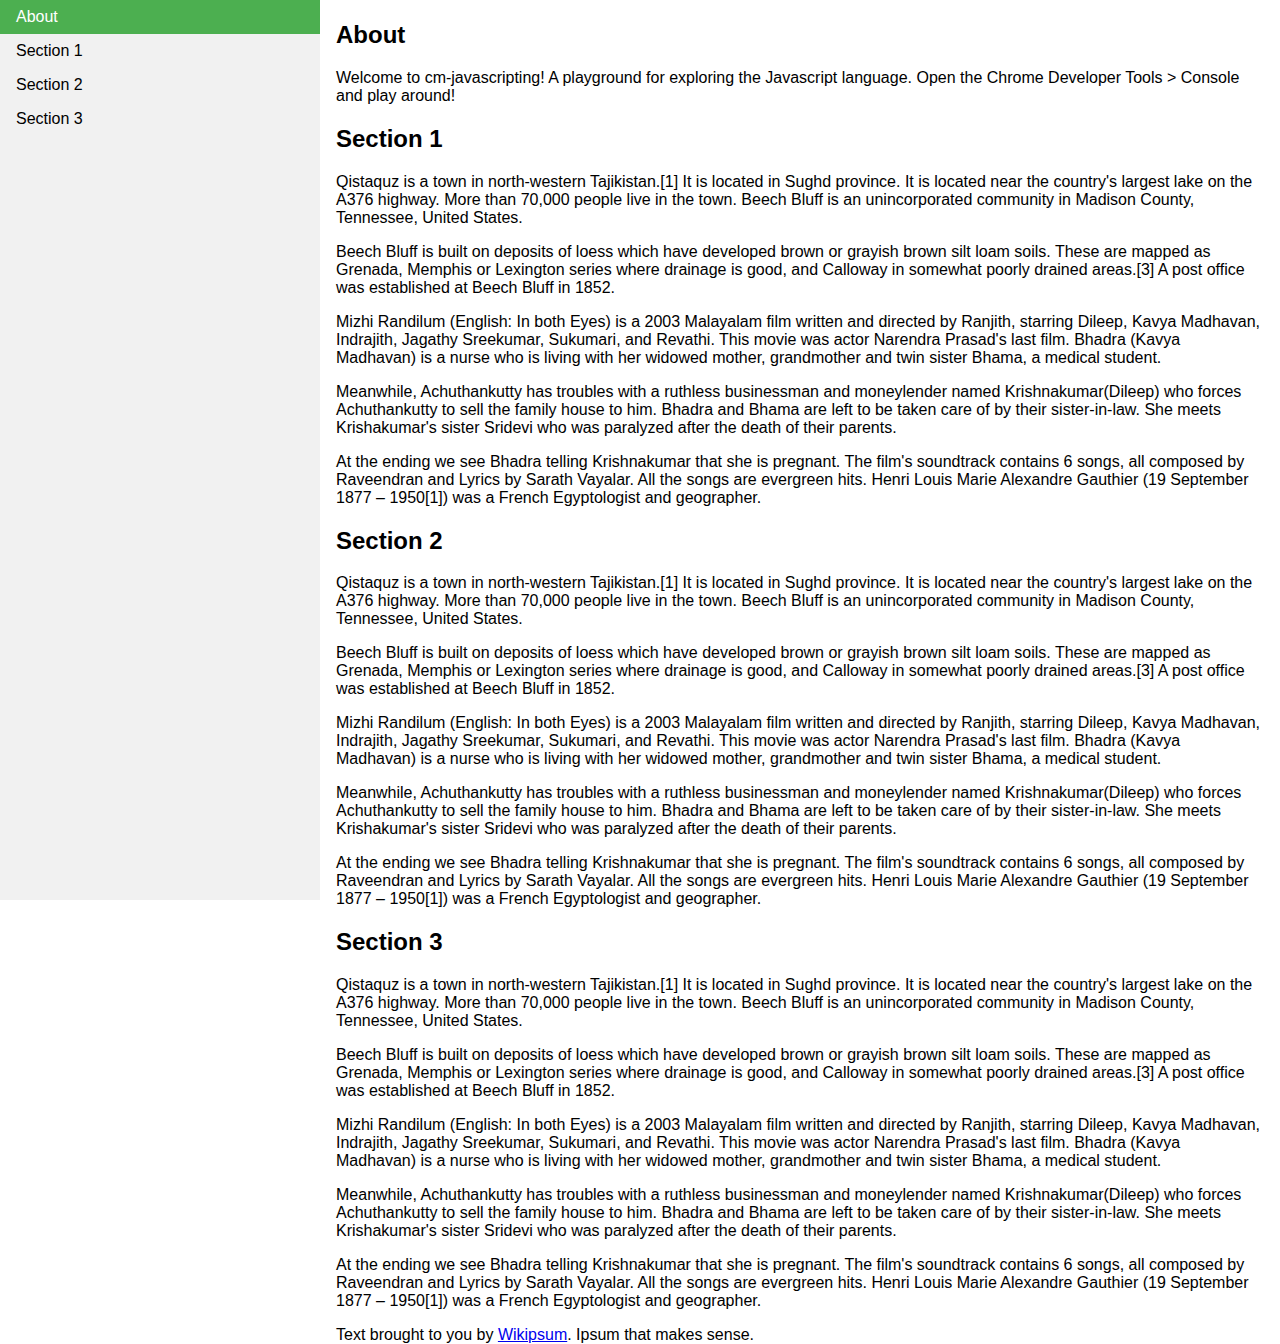
<file: index.html>
<!DOCTYPE html>
<html>
  <head>
    <meta charset="utf-8">
    <title>cm-javascripting</title>
    <style>
      body {
        font-family: sans-serif;
        margin: 0;
      }
      ul {
        list-style-type: none;
        margin: 0;
        padding: 0;
        width: 25%; /* matches the margin-left offset set in the #content selector */
        background: #f1f1f1;
        position: fixed;
        height: 100%; /* makes it so the sidebar spans the entire window height */
        overflow: auto; /* enables sidebar scrolling */
      }
      li a {
        display: block;
        color: #000;
        text-decoration: none;
        padding: 8px 16px;
      }      
      li a.active {
        background-color: #4CAF50;
        color: white;
      }
      li a:hover:not(.active){
        background-color: #555;
        color: white;
      }      
      #content {
        margin-left:25%;
        padding:1px 16px;
        height:1000px;
      }
      #footer {
        margin-bottom: 20px;
      }

      .red {
        color: red;
      }
      .orange {
        color: orange;
      }
      .yellow {
        color: yellow;
      }
      .green {
        color: green;
      }
      .blue {
        color: blue;
      }
      .purple {
        color: purple;
      }      
            
    </style>
  </head>
  <body>
    
    <div id="sidebar">
      <ul>
        <li><a class="active" href="#about">About</a></li>
        <li><a href="#section1">Section 1</a></li>
        <li><a href="#section2">Section 2</a></li>
        <li><a href="#section3">Section 3</a></li>
      </ul>
    </div>

    <div id="content">
    
      <div id="about">
        <h2>About</h2>
        <p>Welcome to cm-javascripting! A playground for exploring the Javascript language. Open the Chrome Developer Tools > Console and play around!</p>
      </div>
    
      <div id="section1">
        <h2>Section 1</h2>
        <p class="p1 first">Qistaquz is a town in north-western Tajikistan.[1] It is located in Sughd province. It is located near the country's largest lake on the A376 highway. More than 70,000 people live in the town. Beech Bluff is an unincorporated community in Madison County, Tennessee, United States.</p>
        <p id="second" class="p2">Beech Bluff is built on deposits of loess which have developed brown or grayish brown silt loam soils. These are mapped as Grenada, Memphis or Lexington series where drainage is good, and Calloway in somewhat poorly drained areas.[3] A post office was established at Beech Bluff in 1852.</p>
        <p id="change-me" class="p3">Mizhi Randilum (English: In both Eyes) is a 2003 Malayalam film written and directed by Ranjith, starring Dileep, Kavya Madhavan, Indrajith, Jagathy Sreekumar, Sukumari, and Revathi. This movie was actor Narendra Prasad's last film. Bhadra (Kavya Madhavan) is a nurse who is living with her widowed mother, grandmother and twin sister Bhama, a medical student.</p>
        <p class="p4 empty-us">Meanwhile, Achuthankutty has troubles with a ruthless businessman and moneylender named Krishnakumar(Dileep) who forces Achuthankutty to sell the family house to him. Bhadra and Bhama are left to be taken care of by their sister-in-law. She meets Krishakumar's sister Sridevi who was paralyzed after the death of their parents.</p>
        <p class="p5 last">At the ending we see Bhadra telling Krishnakumar that she is pregnant. The film's soundtrack contains 6 songs, all composed by Raveendran and Lyrics by Sarath Vayalar. All the songs are evergreen hits. Henri Louis Marie Alexandre Gauthier (19 September 1877 – 1950[1]) was a French Egyptologist and geographer.</p>          
      </div>
      <div id="section2">
        <h2>Section 2</h2>
        <p class="p1 first">Qistaquz is a town in north-western Tajikistan.[1] It is located in Sughd province. It is located near the country's largest lake on the A376 highway. More than 70,000 people live in the town. Beech Bluff is an unincorporated community in Madison County, Tennessee, United States.</p>
        <p id="empty-me" class="p2">Beech Bluff is built on deposits of loess which have developed brown or grayish brown silt loam soils. These are mapped as Grenada, Memphis or Lexington series where drainage is good, and Calloway in somewhat poorly drained areas.[3] A post office was established at Beech Bluff in 1852.</p>
        <p class="p3 empty-us">Mizhi Randilum (English: In both Eyes) is a 2003 Malayalam film written and directed by Ranjith, starring Dileep, Kavya Madhavan, Indrajith, Jagathy Sreekumar, Sukumari, and Revathi. This movie was actor Narendra Prasad's last film. Bhadra (Kavya Madhavan) is a nurse who is living with her widowed mother, grandmother and twin sister Bhama, a medical student.</p>
        <p class="p4">Meanwhile, Achuthankutty has troubles with a ruthless businessman and moneylender named Krishnakumar(Dileep) who forces Achuthankutty to sell the family house to him. Bhadra and Bhama are left to be taken care of by their sister-in-law. She meets Krishakumar's sister Sridevi who was paralyzed after the death of their parents.</p>
        <p class="p5 last">At the ending we see Bhadra telling Krishnakumar that she is pregnant. The film's soundtrack contains 6 songs, all composed by Raveendran and Lyrics by Sarath Vayalar. All the songs are evergreen hits. Henri Louis Marie Alexandre Gauthier (19 September 1877 – 1950[1]) was a French Egyptologist and geographer.</p>
      </div>
      <div id="section3">
        <h2>Section 3</h2>
        <p class="p1 first">Qistaquz is a town in north-western Tajikistan.[1] It is located in Sughd province. It is located near the country's largest lake on the A376 highway. More than 70,000 people live in the town. Beech Bluff is an unincorporated community in Madison County, Tennessee, United States.</p>
        <p class="p2">Beech Bluff is built on deposits of loess which have developed brown or grayish brown silt loam soils. These are mapped as Grenada, Memphis or Lexington series where drainage is good, and Calloway in somewhat poorly drained areas.[3] A post office was established at Beech Bluff in 1852.</p>
        <p class="p3 empty-us">Mizhi Randilum (English: In both Eyes) is a 2003 Malayalam film written and directed by Ranjith, starring Dileep, Kavya Madhavan, Indrajith, Jagathy Sreekumar, Sukumari, and Revathi. This movie was actor Narendra Prasad's last film. Bhadra (Kavya Madhavan) is a nurse who is living with her widowed mother, grandmother and twin sister Bhama, a medical student.</p>
        <p class="p4">Meanwhile, Achuthankutty has troubles with a ruthless businessman and moneylender named Krishnakumar(Dileep) who forces Achuthankutty to sell the family house to him. Bhadra and Bhama are left to be taken care of by their sister-in-law. She meets Krishakumar's sister Sridevi who was paralyzed after the death of their parents.</p>
        <p class="p5 last">At the ending we see Bhadra telling Krishnakumar that she is pregnant. The film's soundtrack contains 6 songs, all composed by Raveendran and Lyrics by Sarath Vayalar. All the songs are evergreen hits. Henri Louis Marie Alexandre Gauthier (19 September 1877 – 1950[1]) was a French Egyptologist and geographer.</p>
      </div>
      <div id="footer">
        Text brought to you by <a href="http://www.wikipsum.com/">Wikipsum</a>. Ipsum that makes sense.
      </div>
                
    </div>

    <script>
        console.log("begin script");

        // Insert your code here
                        
        console.log("end script");
      </script>

  </body>
</html>
</file>
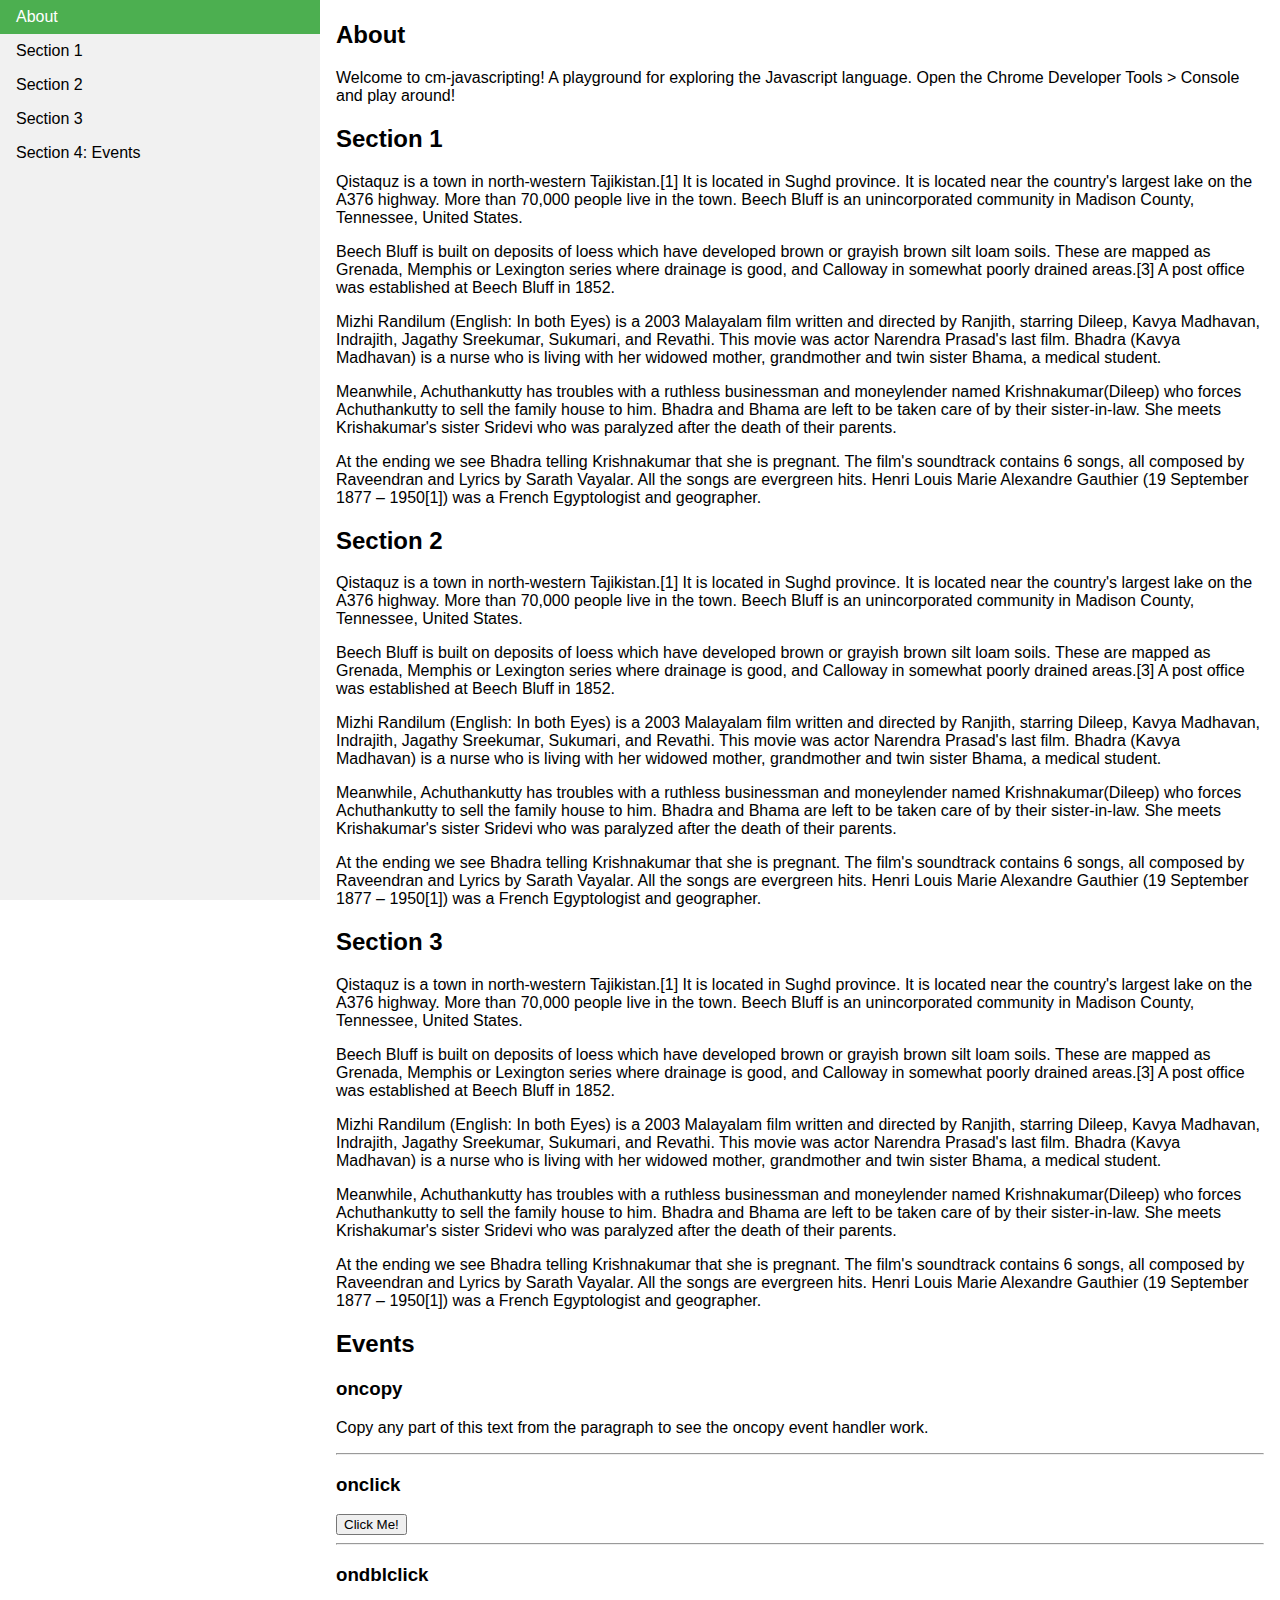
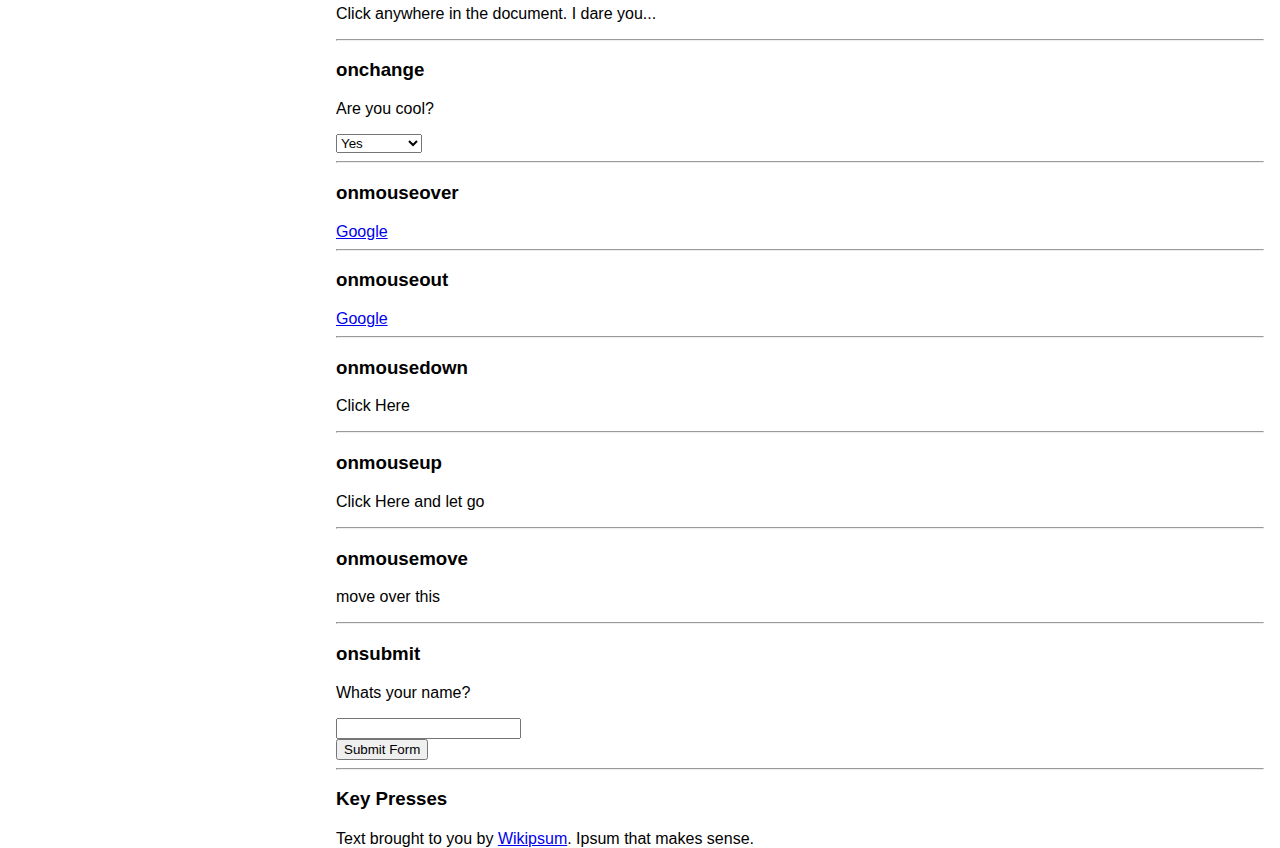
<file: events/index.html>
<!DOCTYPE html>
<html>
  <head>
    <meta charset="utf-8">
    <title>cm-javascripting</title>
    <link rel="stylesheet" type="text/css" href="style.css">
    <!-- <script type="text/javascript" src="script.js"></script> -->
  </head>
  <body>
    
    <div id="sidebar">
      <ul>
        <li><a class="active" href="#about">About</a></li>
        <li><a href="#section1">Section 1</a></li>
        <li><a href="#section2">Section 2</a></li>
        <li><a href="#section3">Section 3</a></li>
        <li><a href="#section4">Section 4: Events</a></li>
      </ul>
    </div>

    <div id="content">
    
      <div id="about">
        <h2>About</h2>
        <p>Welcome to cm-javascripting! A playground for exploring the Javascript language. Open the Chrome Developer Tools > Console and play around!</p>
      </div>
    
      <div id="section1">
        <h2>Section 1</h2>
        <p class="p1 first">Qistaquz is a town in north-western Tajikistan.[1] It is located in Sughd province. It is located near the country's largest lake on the A376 highway. More than 70,000 people live in the town. Beech Bluff is an unincorporated community in Madison County, Tennessee, United States.</p>
        <p id="second" class="p2">Beech Bluff is built on deposits of loess which have developed brown or grayish brown silt loam soils. These are mapped as Grenada, Memphis or Lexington series where drainage is good, and Calloway in somewhat poorly drained areas.[3] A post office was established at Beech Bluff in 1852.</p>
        <p id="change-me" class="p3">Mizhi Randilum (English: In both Eyes) is a 2003 Malayalam film written and directed by Ranjith, starring Dileep, Kavya Madhavan, Indrajith, Jagathy Sreekumar, Sukumari, and Revathi. This movie was actor Narendra Prasad's last film. Bhadra (Kavya Madhavan) is a nurse who is living with her widowed mother, grandmother and twin sister Bhama, a medical student.</p>
        <p class="p4 empty-us">Meanwhile, Achuthankutty has troubles with a ruthless businessman and moneylender named Krishnakumar(Dileep) who forces Achuthankutty to sell the family house to him. Bhadra and Bhama are left to be taken care of by their sister-in-law. She meets Krishakumar's sister Sridevi who was paralyzed after the death of their parents.</p>
        <p class="p5 last">At the ending we see Bhadra telling Krishnakumar that she is pregnant. The film's soundtrack contains 6 songs, all composed by Raveendran and Lyrics by Sarath Vayalar. All the songs are evergreen hits. Henri Louis Marie Alexandre Gauthier (19 September 1877 – 1950[1]) was a French Egyptologist and geographer.</p>          
      </div>
      <div id="section2">
        <h2>Section 2</h2>
        <p class="p1 first">Qistaquz is a town in north-western Tajikistan.[1] It is located in Sughd province. It is located near the country's largest lake on the A376 highway. More than 70,000 people live in the town. Beech Bluff is an unincorporated community in Madison County, Tennessee, United States.</p>
        <p id="empty-me" class="p2">Beech Bluff is built on deposits of loess which have developed brown or grayish brown silt loam soils. These are mapped as Grenada, Memphis or Lexington series where drainage is good, and Calloway in somewhat poorly drained areas.[3] A post office was established at Beech Bluff in 1852.</p>
        <p class="p3 empty-us">Mizhi Randilum (English: In both Eyes) is a 2003 Malayalam film written and directed by Ranjith, starring Dileep, Kavya Madhavan, Indrajith, Jagathy Sreekumar, Sukumari, and Revathi. This movie was actor Narendra Prasad's last film. Bhadra (Kavya Madhavan) is a nurse who is living with her widowed mother, grandmother and twin sister Bhama, a medical student.</p>
        <p class="p4">Meanwhile, Achuthankutty has troubles with a ruthless businessman and moneylender named Krishnakumar(Dileep) who forces Achuthankutty to sell the family house to him. Bhadra and Bhama are left to be taken care of by their sister-in-law. She meets Krishakumar's sister Sridevi who was paralyzed after the death of their parents.</p>
        <p class="p5 last">At the ending we see Bhadra telling Krishnakumar that she is pregnant. The film's soundtrack contains 6 songs, all composed by Raveendran and Lyrics by Sarath Vayalar. All the songs are evergreen hits. Henri Louis Marie Alexandre Gauthier (19 September 1877 – 1950[1]) was a French Egyptologist and geographer.</p>
      </div>
      <div id="section3">
        <h2>Section 3</h2>
        <p class="p1 first">Qistaquz is a town in north-western Tajikistan.[1] It is located in Sughd province. It is located near the country's largest lake on the A376 highway. More than 70,000 people live in the town. Beech Bluff is an unincorporated community in Madison County, Tennessee, United States.</p>
        <p class="p2">Beech Bluff is built on deposits of loess which have developed brown or grayish brown silt loam soils. These are mapped as Grenada, Memphis or Lexington series where drainage is good, and Calloway in somewhat poorly drained areas.[3] A post office was established at Beech Bluff in 1852.</p>
        <p class="p3 empty-us">Mizhi Randilum (English: In both Eyes) is a 2003 Malayalam film written and directed by Ranjith, starring Dileep, Kavya Madhavan, Indrajith, Jagathy Sreekumar, Sukumari, and Revathi. This movie was actor Narendra Prasad's last film. Bhadra (Kavya Madhavan) is a nurse who is living with her widowed mother, grandmother and twin sister Bhama, a medical student.</p>
        <p class="p4">Meanwhile, Achuthankutty has troubles with a ruthless businessman and moneylender named Krishnakumar(Dileep) who forces Achuthankutty to sell the family house to him. Bhadra and Bhama are left to be taken care of by their sister-in-law. She meets Krishakumar's sister Sridevi who was paralyzed after the death of their parents.</p>
        <p class="p5 last">At the ending we see Bhadra telling Krishnakumar that she is pregnant. The film's soundtrack contains 6 songs, all composed by Raveendran and Lyrics by Sarath Vayalar. All the songs are evergreen hits. Henri Louis Marie Alexandre Gauthier (19 September 1877 – 1950[1]) was a French Egyptologist and geographer.</p>
      </div>
      <div id="section4">
        <h2>Events</h2>
        <h3>oncopy</h3>
        <p id="copy_this">Copy any part of this text from the paragraph to see the oncopy event handler work.</p>
        <hr>

        <h3>onclick</h3>
        <input type="button" id="get_alerts" value="Click Me!">
        <hr>

        <h3>ondblclick</h3>
        <p>Click anywhere in the document. I dare you...</p>
        <hr>              

        <h3>onchange</h3>
        <form>
          <p>Are you cool?</p>
          <select onchange="window.alert('Why did you change that?');">
            <option selected="selected">Yes</option>
            <option>No</option>
            <option>Undecided</option>
          </select>
        </form>
        <hr>        

        <h3>onmouseover</h3>
        <a href="http://www.google.com" onmouseover="window.alert('Don\'t you dare click me!')">Google</a>
        <hr>

        <h3>onmouseout</h3>
        <a href="http://www.google.com" onmouseout="window.alert('bye bye');">Google</a>
        <hr>

        <h3>onmousedown</h3>
        <p onmousedown="window.alert('you clicked but didn\'t let go yet');">Click Here</p>
        <hr>

        <h3>onmouseup</h3>
        <p onmouseup="window.alert('on up!');">Click Here and let go</p>
        <hr>
        
        <h3>onmousemove</h3>
        <p onmousemove="console.log('moved');">move over this</p>
        <hr>

        <h3>onsubmit</h3>
        <form onsubmit="window.alert('Thank you');">
          <p>Whats your name?</p>
          <input type="text" id="thename"><br>
          <input type="submit" value="Submit Form">
        </form>
        <hr>
      </div>
      <div id="section5">
        <h3>Key Presses</h3>
        <p id="info"></p>
      </div>

      <div id="footer">
        Text brought to you by <a href="http://www.wikipsum.com/">Wikipsum</a>. Ipsum that makes sense.
      </div>
                
    </div>

    <script type="text/javascript" src="script.js"></script>
    <script>
        console.log("begin script");

        // Insert your code here
                        
        console.log("end script");
      </script>

  </body>
</html>
</file>
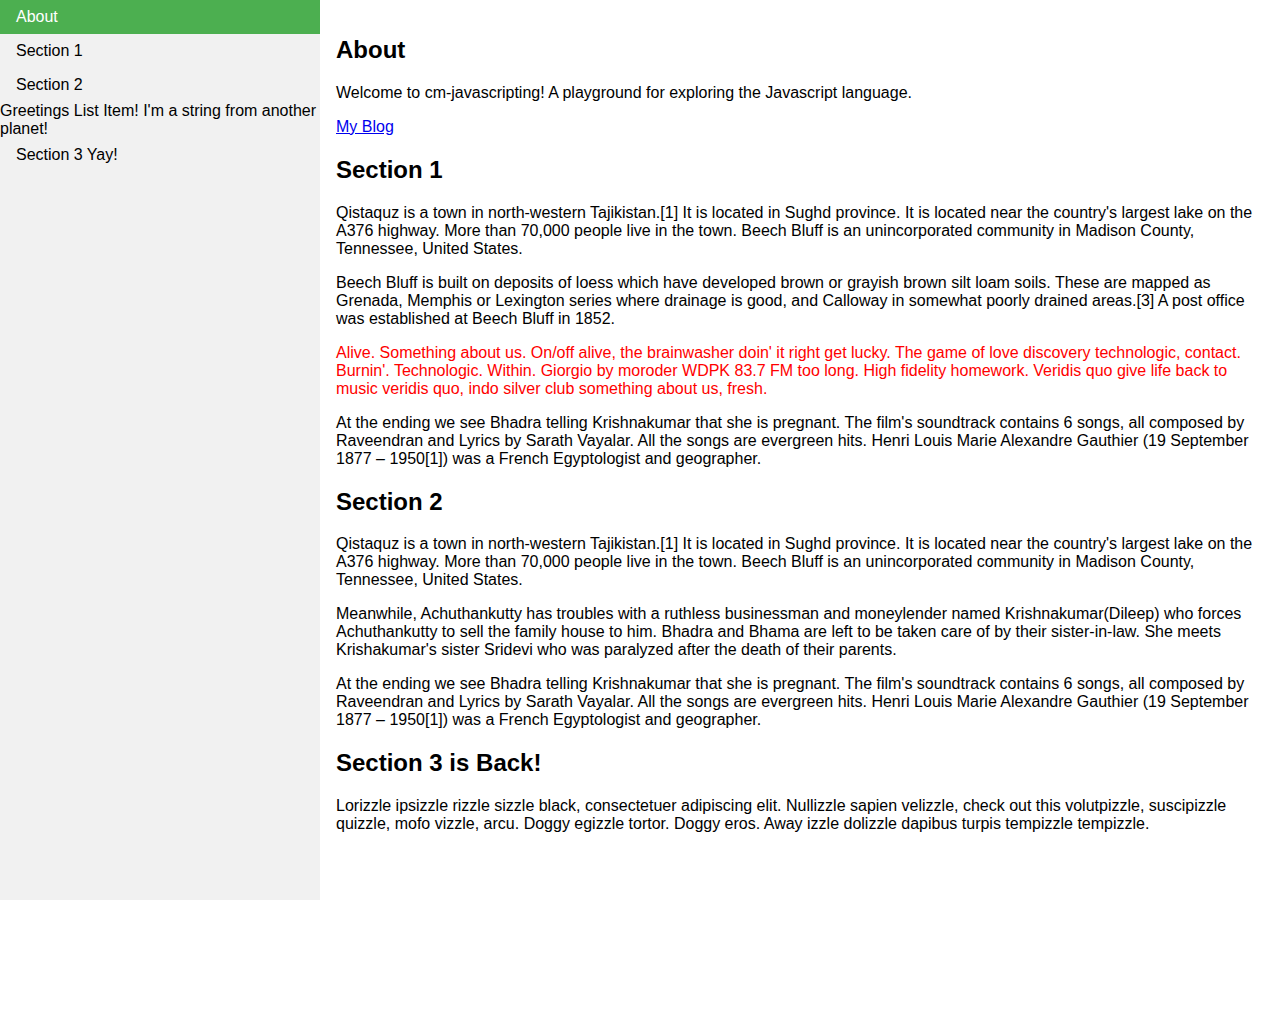
<file: solution/index.html>
<!DOCTYPE html>
<html>
  <head>
    <meta charset="utf-8">
    <title>cm-javascripting</title>
    <style>
      body {
        font-family: sans-serif;
        margin: 0;
      }
      ul {
        list-style-type: none;
        margin: 0;
        padding: 0;
        width: 25%;
        background: #f1f1f1;
        position: fixed;
        height: 100%; /* makes it so the sidebar spans the entire window height */
        overflow: auto; /* enables sidebar scrolling */
      }
      li a {
        display: block;
        color: #000;
        text-decoration: none;
        padding: 8px 16px;
      }
      /* li a:hover {
        background-color: #555555;
        color: #FFFFFF;
      } */
      li a.active {
        background-color: #4CAF50;
        color: white;
      }
      li a:hover:not(.active){
        background-color: #555;
        color: white;
      }
      
      #content {
        margin-left:25%;
        padding:16px;
        height:1000px;
      }

      .red {
        color: red;
      }
      .orange {
        color: orange;
      }
      .yellow {
        color: yellow;
      }
      .green {
        color: green;
      }
      .blue {
        color: blue;
      }
      .purple {
        color: purple;
      }      
            
    </style>
  </head>
  <body>
    
    <div id="sidebar">
      <ul>
        <li><a class="active" href="#about">About</a></li>
        <li><a href="#section1">Section 1</a></li>
        <li><a href="#section2">Section 2</a></li>
        <li><a href="#section3">Section 3</a></li>
      </ul>
    </div>

    <div id="content">
    
      <div id="about">
        <h2>About</h2>
        <p>Welcome to cm-javascripting! A playground for exploring the Javascript language.</p>
      </div>
    
      <div id="section1">
        <h2>Section 1</h2>
        <p class="p1 first">Qistaquz is a town in north-western Tajikistan.[1] It is located in Sughd province. It is located near the country's largest lake on the A376 highway. More than 70,000 people live in the town. Beech Bluff is an unincorporated community in Madison County, Tennessee, United States.</p>
        <p id="second" class="p2">Beech Bluff is built on deposits of loess which have developed brown or grayish brown silt loam soils. These are mapped as Grenada, Memphis or Lexington series where drainage is good, and Calloway in somewhat poorly drained areas.[3] A post office was established at Beech Bluff in 1852.</p>
        <p id="change-me" class="p3">Mizhi Randilum (English: In both Eyes) is a 2003 Malayalam film written and directed by Ranjith, starring Dileep, Kavya Madhavan, Indrajith, Jagathy Sreekumar, Sukumari, and Revathi. This movie was actor Narendra Prasad's last film. Bhadra (Kavya Madhavan) is a nurse who is living with her widowed mother, grandmother and twin sister Bhama, a medical student.</p>
        <p class="p4 empty-us">Meanwhile, Achuthankutty has troubles with a ruthless businessman and moneylender named Krishnakumar(Dileep) who forces Achuthankutty to sell the family house to him. Bhadra and Bhama are left to be taken care of by their sister-in-law. She meets Krishakumar's sister Sridevi who was paralyzed after the death of their parents.</p>
        <p class="p5 last">At the ending we see Bhadra telling Krishnakumar that she is pregnant. The film's soundtrack contains 6 songs, all composed by Raveendran and Lyrics by Sarath Vayalar. All the songs are evergreen hits. Henri Louis Marie Alexandre Gauthier (19 September 1877 – 1950[1]) was a French Egyptologist and geographer.</p>          
      </div>
      <div id="section2">
        <h2>Section 2</h2>
        <p class="p1 first">Qistaquz is a town in north-western Tajikistan.[1] It is located in Sughd province. It is located near the country's largest lake on the A376 highway. More than 70,000 people live in the town. Beech Bluff is an unincorporated community in Madison County, Tennessee, United States.</p>
        <p id="empty-me" class="p2">Beech Bluff is built on deposits of loess which have developed brown or grayish brown silt loam soils. These are mapped as Grenada, Memphis or Lexington series where drainage is good, and Calloway in somewhat poorly drained areas.[3] A post office was established at Beech Bluff in 1852.</p>
        <p class="p3 empty-us">Mizhi Randilum (English: In both Eyes) is a 2003 Malayalam film written and directed by Ranjith, starring Dileep, Kavya Madhavan, Indrajith, Jagathy Sreekumar, Sukumari, and Revathi. This movie was actor Narendra Prasad's last film. Bhadra (Kavya Madhavan) is a nurse who is living with her widowed mother, grandmother and twin sister Bhama, a medical student.</p>
        <p class="p4">Meanwhile, Achuthankutty has troubles with a ruthless businessman and moneylender named Krishnakumar(Dileep) who forces Achuthankutty to sell the family house to him. Bhadra and Bhama are left to be taken care of by their sister-in-law. She meets Krishakumar's sister Sridevi who was paralyzed after the death of their parents.</p>
        <p class="p5 last">At the ending we see Bhadra telling Krishnakumar that she is pregnant. The film's soundtrack contains 6 songs, all composed by Raveendran and Lyrics by Sarath Vayalar. All the songs are evergreen hits. Henri Louis Marie Alexandre Gauthier (19 September 1877 – 1950[1]) was a French Egyptologist and geographer.</p>
      </div>
      <div id="section3">
        <h2>Section 3</h2>
        <p class="p1 first">Qistaquz is a town in north-western Tajikistan.[1] It is located in Sughd province. It is located near the country's largest lake on the A376 highway. More than 70,000 people live in the town. Beech Bluff is an unincorporated community in Madison County, Tennessee, United States.</p>
        <p class="p2">Beech Bluff is built on deposits of loess which have developed brown or grayish brown silt loam soils. These are mapped as Grenada, Memphis or Lexington series where drainage is good, and Calloway in somewhat poorly drained areas.[3] A post office was established at Beech Bluff in 1852.</p>
        <p class="p3 empty-us">Mizhi Randilum (English: In both Eyes) is a 2003 Malayalam film written and directed by Ranjith, starring Dileep, Kavya Madhavan, Indrajith, Jagathy Sreekumar, Sukumari, and Revathi. This movie was actor Narendra Prasad's last film. Bhadra (Kavya Madhavan) is a nurse who is living with her widowed mother, grandmother and twin sister Bhama, a medical student.</p>
        <p class="p4">Meanwhile, Achuthankutty has troubles with a ruthless businessman and moneylender named Krishnakumar(Dileep) who forces Achuthankutty to sell the family house to him. Bhadra and Bhama are left to be taken care of by their sister-in-law. She meets Krishakumar's sister Sridevi who was paralyzed after the death of their parents.</p>
        <p class="p5 last">At the ending we see Bhadra telling Krishnakumar that she is pregnant. The film's soundtrack contains 6 songs, all composed by Raveendran and Lyrics by Sarath Vayalar. All the songs are evergreen hits. Henri Louis Marie Alexandre Gauthier (19 September 1877 – 1950[1]) was a French Egyptologist and geographer.</p>
      </div>
                
    </div>

    <script>
        console.log("begin script");

        // Insert your code here
        
        // Solution
        
        // Getting Elements

        // #1
        // Get a reference to an element by Id
        var ref = document.getElementById("sidebar");
        console.log(ref);

        // #2
        // Get a reference to a set of elements by class
        var ref = document.getElementsByClassName("p1");
        console.log(ref);

        // #3
        // Get a reference to a set of elements by tag name
        var ref = document.getElementsByTagName("h2");
        console.log(ref);
        
        // #4
        // Get a reference to a set of elements by class
        var ref = document.getElementsByClassName("first");
        console.log(ref);

        // #5
        // Get a reference to all the list items in the sidebar and print the contents of the last one to the console.
        var ref = document.getElementById("sidebar").getElementsByTagName("li");
        console.log(ref[3].innerText);
        
        
        // Changing Elements

        // #1
        // Change the text within the previously selected list item (li) to "Greetings List Item! I'm a string from another planet!".
        var message = "Greetings List Item! I'm a string from another planet!";
        ref[3].innerHTML = message;

        // #2
        // Change the text of a specific paragraph to a different string of text. Use an Ipsum generator tool to create new placeholder text that you insert using Javascript.
        var ref = document.getElementById("change-me");
        ref.innerText = "Alive. Something about us. On/off alive, the brainwasher doin' it right get lucky. The game of love discovery technologic, contact. Burnin'. Technologic. Within. Giorgio by moroder WDPK 83.7 FM too long. High fidelity homework. Veridis quo give life back to music veridis quo, indo silver club something about us, fresh.";
        // change text color to red
        ref.style.color = "red";

        
        // Removing Elements

        // #1
        // Clear the contents of the paragraph with an id of "empty-me".
        var ref = document.getElementById("empty-me");
        ref.innerHTML = "";

        // #2
        // Clear the contents of the set of paragraphs with class "empty-us".
        var ref = document.getElementsByClassName("empty-us");
        console.log("number elements with class 'empty-us': " + ref.length);
        console.log(ref); // print out all the objects in the array
        // loop through all the objects and clear their contents. Look in the Chrome inspector to see the contents cleared
        for(var i = 0; i < ref.length; i++){
          ref[i].innerText = "";
        }
        
        // #3
        // Remove the div with a specific id of "section3".
        var ref = document.getElementById("section3");
        ref.remove(); // bye bye section 3 div


        // Adding Elements

        // #1
        // Create a new anchor tag that links to your blog and insert it just after the paragraph tag in the div with an id of "about".
        // Hint: Look at https://www.w3schools.com/jsref/met_node_appendchild.asp
        // Get reference to div about
        // Append new anchor tag to div (just after paragraph)
        // Goal: Create a link that looks like this: <a href="http:"//www.google.com">My Blog</a>
        var ref = document.getElementById("about");
        var newAnchor = document.createElement("a"); 
        newAnchor.setAttribute('href', 'http://www.google.com'); // set the href attribute
        var linkText = document.createTextNode("My Blog");  // insert the link text into the anchor element
        newAnchor.appendChild(linkText);                
        ref.appendChild(newAnchor); // insert the anchor element into the div just after the paragraph element
        
        // #2
        // Append a new div anywhere in the document and give it an id of your choice. Insert a paragraph with some content into the div using javascript.
        // Get reference to content (parent element) in order to add section3 back to the document. Remember we removed it previously. 
        var ref = document.getElementById("content");
        var newDiv = document.createElement("div");
        newDiv.setAttribute('id', 'section3');
        // add H2 tag to div
        var newH2 = document.createElement("h2");
        var newH2Text = document.createTextNode("Section 3 is Back!");
        newH2.appendChild(newH2Text);
        newDiv.appendChild(newH2);
        // add paragraph tag to div
        var newParagraph = document.createElement("p");
        var newText = document.createTextNode("Lorizzle ipsizzle rizzle sizzle black, consectetuer adipiscing elit. Nullizzle sapien velizzle, check out this volutpizzle, suscipizzle quizzle, mofo vizzle, arcu. Doggy egizzle tortor. Doggy eros. Away izzle dolizzle dapibus turpis tempizzle tempizzle.");
        newParagraph.appendChild(newText);
        newDiv.appendChild(newParagraph);
        
        // add div to content
        ref.appendChild(newDiv);

        // #3
        // Add a new list item to the sidebar ul that links to your new div so you can click and scroll to it.
        // get reference to parent of sidebar list
        var ref = document.getElementById("sidebar").getElementsByTagName("ul");                
        // console.log("before:");
        // console.log(ref[0].children);
        var item = document.createElement("li");
        var itemAnchor = document.createElement("a");
        var itemText = document.createTextNode("Section 3 Yay!");
        itemAnchor.setAttribute('href', '#section3');
        itemAnchor.appendChild(itemText);
        item.appendChild(itemAnchor);
        ref[0].appendChild(item);
        // console.log("after:");
        // console.log(ref[0].children);


        // Event Listener
        
        // #1
        // Make an event listener for any h2 element that triggers an alert() when you click it. Set the alert message to "Hey Hey Hey!".
        var ref = document.getElementsByTagName("h2");
        // add an event listener to each h2 element
        for(var i = 0; i < ref.length; i++) {
          ref[i].addEventListener("click", function(){
            alert("Hey Hey Hey!");
          }, {once: true}); // add options to remove listener after running once. Ref: https://developer.mozilla.org/en-US/docs/Web/API/EventTarget/addEventListener
        }
        
        // #2
        // Make an event listener that triggers a change in the text of a specific paragraph with the id "change-me".

        // Click to change the text within the the first paragraph element with class="first".
        var ref = document.getElementsByClassName("first");
        ref[0].addEventListener("click", function(){
          this.innerHTML = "Hello World! on click";
          console.log("changed some text. yay!");
        });                        
        
        
        console.log("end script");
      </script>

  </body>
</html>
</file>
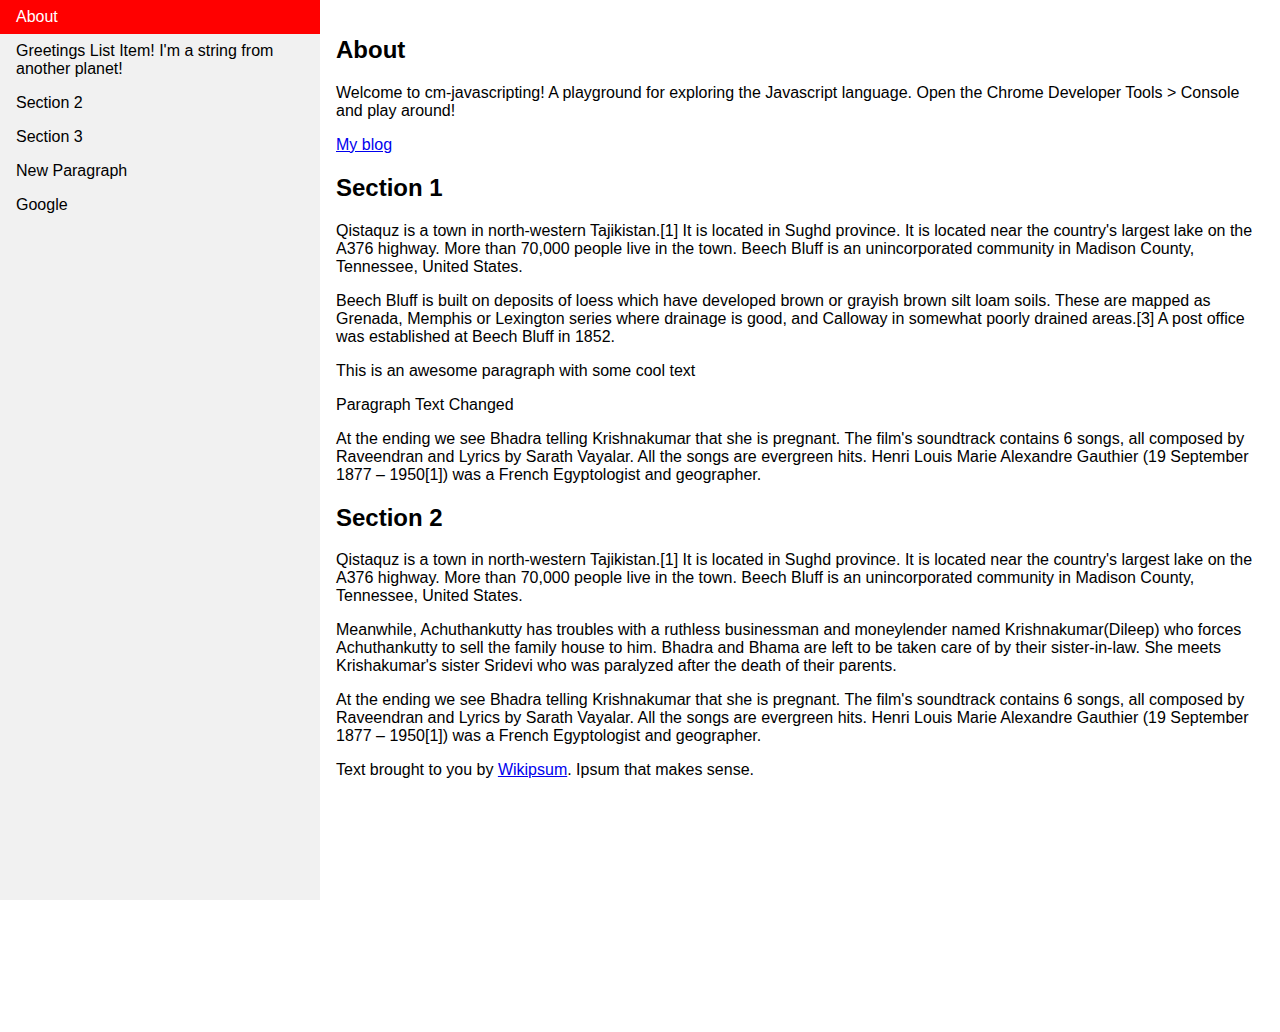
<file: starter/index.html>
<!DOCTYPE html>
<html>
  <head>
    <meta charset="utf-8">
    <title>cm-javascripting</title>
    <style>
      body {
        font-family: sans-serif;
        margin: 0;
      }
      ul {
        list-style-type: none;
        margin: 0;
        padding: 0;
        width: 25%;
        background: #f1f1f1;
        position: fixed;
        height: 100%; /* makes it so the sidebar spans the entire window height */
        overflow: auto; /* enables sidebar scrolling */
      }
      li a {
        display: block;
        color: #000;
        text-decoration: none;
        padding: 8px 16px;
      }
      /* li a:hover {
        background-color: #555555;
        color: #FFFFFF;
      } */
      li a.active {
        background-color: #4CAF50;
        color: white;
      }
      li a:hover:not(.active){
        background-color: #555;
        color: white;
      }
      
      #content {
        margin-left:25%;
        padding:16px;
        height:1000px;
      }

      .red {
        color: red;
      }
      .orange {
        color: orange;
      }
      .yellow {
        color: yellow;
      }
      .green {
        color: green;
      }
      .blue {
        color: blue;
      }
      .purple {
        color: purple;
      }      
            
    </style>
  </head>
  <body>
    
    <div id="sidebar">
      <ul>
        <li><a class="active" href="#about">About</a></li>
        <li><a href="#section1">Section 1</a></li>
        <li><a href="#section2">Section 2</a></li>
        <li><a href="#section3">Section 3</a></li>
      </ul>
    </div>

    <div id="content">
    
      <div id="about">
        <h2>About</h2>
        <p>Welcome to cm-javascripting! A playground for exploring the Javascript language. Open the Chrome Developer Tools > Console and play around!</p>
      </div>
    
      <div id="section1">
        <h2>Section 1</h2>
        <p class="p1 first">Qistaquz is a town in north-western Tajikistan.[1] It is located in Sughd province. It is located near the country's largest lake on the A376 highway. More than 70,000 people live in the town. Beech Bluff is an unincorporated community in Madison County, Tennessee, United States.</p>
        <p id="second" class="p2">Beech Bluff is built on deposits of loess which have developed brown or grayish brown silt loam soils. These are mapped as Grenada, Memphis or Lexington series where drainage is good, and Calloway in somewhat poorly drained areas.[3] A post office was established at Beech Bluff in 1852.</p>
        <p id="change-me" class="p3">Mizhi Randilum (English: In both Eyes) is a 2003 Malayalam film written and directed by Ranjith, starring Dileep, Kavya Madhavan, Indrajith, Jagathy Sreekumar, Sukumari, and Revathi. This movie was actor Narendra Prasad's last film. Bhadra (Kavya Madhavan) is a nurse who is living with her widowed mother, grandmother and twin sister Bhama, a medical student.</p>
        <p class="p4 empty-us">Meanwhile, Achuthankutty has troubles with a ruthless businessman and moneylender named Krishnakumar(Dileep) who forces Achuthankutty to sell the family house to him. Bhadra and Bhama are left to be taken care of by their sister-in-law. She meets Krishakumar's sister Sridevi who was paralyzed after the death of their parents.</p>
        <p class="p5 last">At the ending we see Bhadra telling Krishnakumar that she is pregnant. The film's soundtrack contains 6 songs, all composed by Raveendran and Lyrics by Sarath Vayalar. All the songs are evergreen hits. Henri Louis Marie Alexandre Gauthier (19 September 1877 – 1950[1]) was a French Egyptologist and geographer.</p>          
      </div>
      <div id="section2">
        <h2>Section 2</h2>
        <p class="p1 first">Qistaquz is a town in north-western Tajikistan.[1] It is located in Sughd province. It is located near the country's largest lake on the A376 highway. More than 70,000 people live in the town. Beech Bluff is an unincorporated community in Madison County, Tennessee, United States.</p>
        <p id="empty-me" class="p2">Beech Bluff is built on deposits of loess which have developed brown or grayish brown silt loam soils. These are mapped as Grenada, Memphis or Lexington series where drainage is good, and Calloway in somewhat poorly drained areas.[3] A post office was established at Beech Bluff in 1852.</p>
        <p class="p3 empty-us">Mizhi Randilum (English: In both Eyes) is a 2003 Malayalam film written and directed by Ranjith, starring Dileep, Kavya Madhavan, Indrajith, Jagathy Sreekumar, Sukumari, and Revathi. This movie was actor Narendra Prasad's last film. Bhadra (Kavya Madhavan) is a nurse who is living with her widowed mother, grandmother and twin sister Bhama, a medical student.</p>
        <p class="p4">Meanwhile, Achuthankutty has troubles with a ruthless businessman and moneylender named Krishnakumar(Dileep) who forces Achuthankutty to sell the family house to him. Bhadra and Bhama are left to be taken care of by their sister-in-law. She meets Krishakumar's sister Sridevi who was paralyzed after the death of their parents.</p>
        <p class="p5 last">At the ending we see Bhadra telling Krishnakumar that she is pregnant. The film's soundtrack contains 6 songs, all composed by Raveendran and Lyrics by Sarath Vayalar. All the songs are evergreen hits. Henri Louis Marie Alexandre Gauthier (19 September 1877 – 1950[1]) was a French Egyptologist and geographer.</p>
      </div>
      <div id="section3">
        <h2>Section 3</h2>
        <p class="p1 first">Qistaquz is a town in north-western Tajikistan.[1] It is located in Sughd province. It is located near the country's largest lake on the A376 highway. More than 70,000 people live in the town. Beech Bluff is an unincorporated community in Madison County, Tennessee, United States.</p>
        <p class="p2">Beech Bluff is built on deposits of loess which have developed brown or grayish brown silt loam soils. These are mapped as Grenada, Memphis or Lexington series where drainage is good, and Calloway in somewhat poorly drained areas.[3] A post office was established at Beech Bluff in 1852.</p>
        <p class="p3 empty-us">Mizhi Randilum (English: In both Eyes) is a 2003 Malayalam film written and directed by Ranjith, starring Dileep, Kavya Madhavan, Indrajith, Jagathy Sreekumar, Sukumari, and Revathi. This movie was actor Narendra Prasad's last film. Bhadra (Kavya Madhavan) is a nurse who is living with her widowed mother, grandmother and twin sister Bhama, a medical student.</p>
        <p class="p4">Meanwhile, Achuthankutty has troubles with a ruthless businessman and moneylender named Krishnakumar(Dileep) who forces Achuthankutty to sell the family house to him. Bhadra and Bhama are left to be taken care of by their sister-in-law. She meets Krishakumar's sister Sridevi who was paralyzed after the death of their parents.</p>
        <p class="p5 last">At the ending we see Bhadra telling Krishnakumar that she is pregnant. The film's soundtrack contains 6 songs, all composed by Raveendran and Lyrics by Sarath Vayalar. All the songs are evergreen hits. Henri Louis Marie Alexandre Gauthier (19 September 1877 – 1950[1]) was a French Egyptologist and geographer.</p>
      </div>
      <div id="footer">
        Text brought to you by <a href="http://www.wikipsum.com/">Wikipsum</a>. Ipsum that makes sense.
      </div>
                
    </div>

    <script>
        console.log("begin script");

        // Insert your code here
      //Get a reference to all the paragraph (p) tags in the document.
      let a = document.getElementsByTagName('p')
  //Get a reference to a paragraph tag with a specific id of "second".
  a =document.getElementById('second')
//Get a reference to a all paragraph tags with a class of "first".
a = document.getElementsByClassName('first')
//Get a reference to an element or elements within another element. For example, if you have an unordered list (ul) with several list items (li), how do you select a specific li and display it's contents to the console?
a = document.getElementsByTagName('li')[1].textContent
//or
let elem = document.getElementById('sidebar').getElementsByTagName('li')
console.log(elem[2].textContent)
//Change the active color of the sidebar to red.
a = document.querySelector('li a.active').style.backgroundColor = "red"
//Changing Elements

//Change the text within a sidebar list item (li) to "Foo". 
let change = document.getElementsByTagName('li')[1]
change.innerHTML = "<a href='#'>foo</a>"
//Change the text within the previously selected list item (li) to "Greetings List Item! I'm a string from another planet!".
change.innerHTML = "<a href='#'>Greetings List Item! I'm a string from another planet!</a>"
//Change the text of a specific paragraph to a different string of text. Use an Ipsum generator tool to create new placeholder text that you insert using Javascript.
a = document.getElementById('change-me').textContent = "Lorem ipsum dolor amet adipisicing tacos ut ea in salvia jean shorts chia. Cold-pressed deserunt everyday carry retro glossier 90's polaroid etsy chillwave edison bulb kitsch vape neutra. Adaptogen authentic man braid, blog shabby chic ut intelligentsia +1 schlitz bushwick id nisi disrupt. Cardigan ea reprehenderit af church-key labore."

//Removing Elements
//Clear the contents of the paragraph with an id of "empty-me".
document.getElementById('empty-me').textContent = ""
//Clear the contents of the set of paragraphs with class "empty-us".
let empty = document.getElementsByClassName('empty-us')
for (let i =0; i < empty.length; i++) {
    empty[i].textContent = "";
}
//Remove the div with a specific id of "section3".
let sect3 = document.getElementById('section3');
sect3.parentElement.removeChild(sect3)

//Adding Elements

//Create a new anchor tag that links to your blog and insert it just after the paragraph tag in the div with an id of "about".
let loc = document.getElementById('about')
loc.insertAdjacentHTML('beforeend', '<a href="blog.claytonk.com">My blog</a>')
//Append a new div anywhere in the document and give it an id of your choice. Insert a paragraph with some content into the div using javascript.
let loc2 = document.getElementById('second')
loc2.insertAdjacentHTML('afterend', "<p id='new'>This is an awesome paragraph with some cool text</p>")
//Add a new list item to the sidebar ul that links to your new div so you can click and scroll to it.
let insert = document.createElement('li');
document.getElementsByTagName('ul')[0].appendChild(insert);
insert.innerHTML = "<a href='#new'>New Paragraph</a>"
//Add a new list item with URL to www.google.com in the sidebar.
let insert2 = document.createElement('li');
document.getElementsByTagName('ul')[0].appendChild(insert2);
insert2.innerHTML = "<a href='http://www.google.com'>Google</a>";
//Event Listeners

//Make an event listener for any h2 element that triggers an alert() when you click it. Set the alert message to "Hey Hey Hey!".
const listen = document.getElementsByTagName('h2');
let values = Object.values(listen)
for (const value of values) {
    value.addEventListener("click", () => alert("Hey Hey Hey!"))}
//Make an event listener that triggers a change in the text of a specific paragraph with the id "change-me".
const listen2 = document.getElementById('change-me');
let changeTo = "Paragraph Text Changed";
function changeP() {
  listen2.innerText = changeTo;
}; 
listen2.addEventListener('click', changeP())           
        console.log("end script");
      </script>

  </body>
</html>
</file>
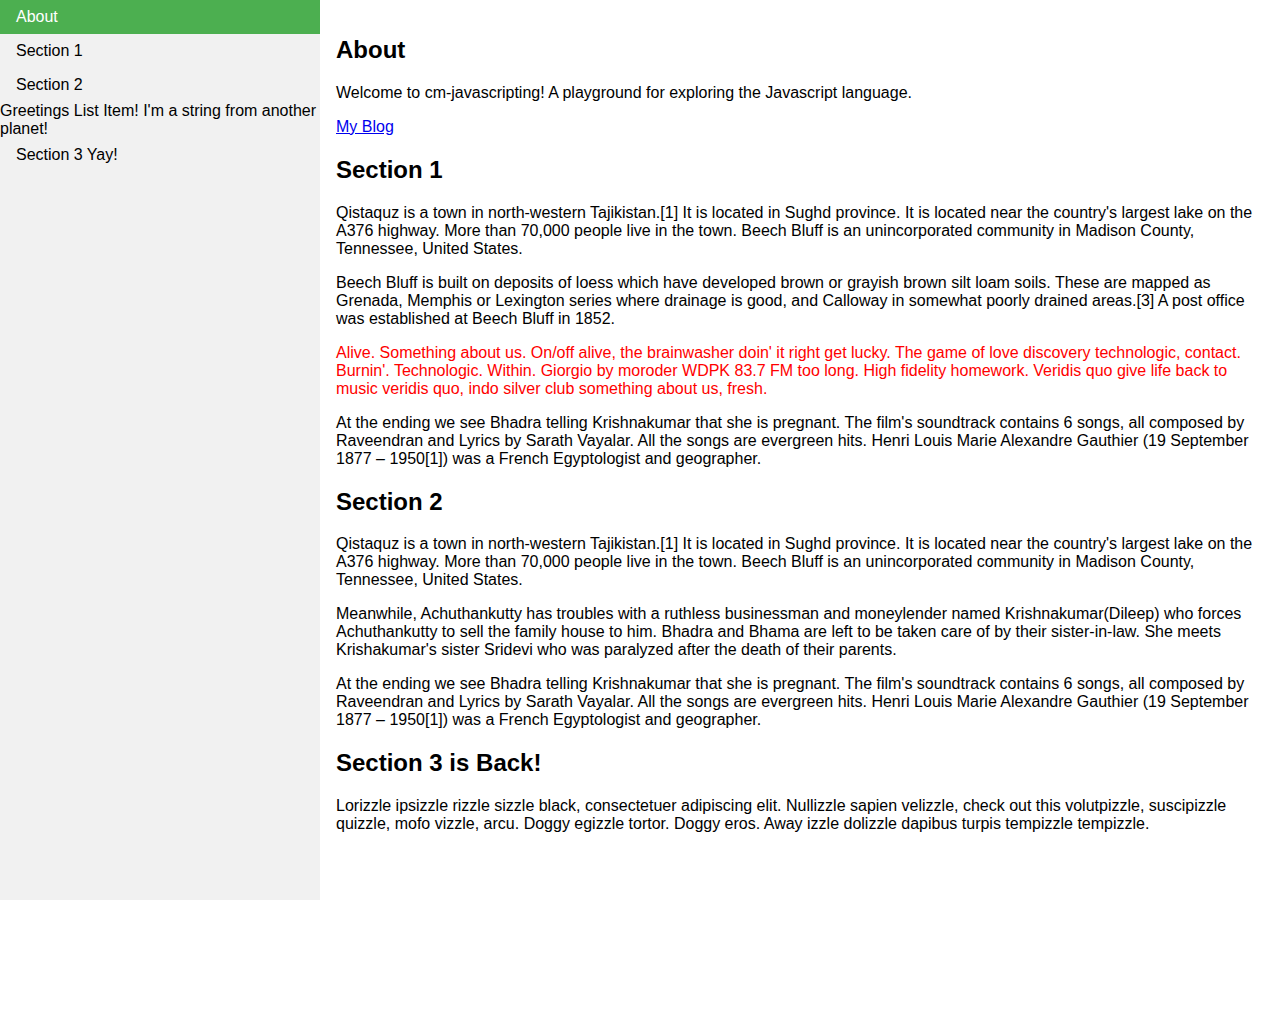
<file: index-a3-solution.html>
<!DOCTYPE html>
<html>
  <head>
    <meta charset="utf-8">
    <title>cm-javascripting</title>
    <style>
      body {
        font-family: sans-serif;
        margin: 0;
      }
      ul {
        list-style-type: none;
        margin: 0;
        padding: 0;
        width: 25%;
        background: #f1f1f1;
        position: fixed;
        height: 100%; /* makes it so the sidebar spans the entire window height */
        overflow: auto; /* enables sidebar scrolling */
      }
      li a {
        display: block;
        color: #000;
        text-decoration: none;
        padding: 8px 16px;
      }
      /* li a:hover {
        background-color: #555555;
        color: #FFFFFF;
      } */
      li a.active {
        background-color: #4CAF50;
        color: white;
      }
      li a:hover:not(.active){
        background-color: #555;
        color: white;
      }
      
      #content {
        margin-left:25%;
        padding:16px;
        height:1000px;
      }

      .red {
        color: red;
      }
      .orange {
        color: orange;
      }
      .yellow {
        color: yellow;
      }
      .green {
        color: green;
      }
      .blue {
        color: blue;
      }
      .purple {
        color: purple;
      }      
            
    </style>
  </head>
  <body>
    
    <div id="sidebar">
      <ul>
        <li><a class="active" href="#about">About</a></li>
        <li><a href="#section1">Section 1</a></li>
        <li><a href="#section2">Section 2</a></li>
        <li><a href="#section3">Section 3</a></li>
      </ul>
    </div>

    <div id="content">
    
      <div id="about">
        <h2>About</h2>
        <p>Welcome to cm-javascripting! A playground for exploring the Javascript language.</p>
      </div>
    
      <div id="section1">
        <h2>Section 1</h2>
        <p class="p1 first">Qistaquz is a town in north-western Tajikistan.[1] It is located in Sughd province. It is located near the country's largest lake on the A376 highway. More than 70,000 people live in the town. Beech Bluff is an unincorporated community in Madison County, Tennessee, United States.</p>
        <p id="second" class="p2">Beech Bluff is built on deposits of loess which have developed brown or grayish brown silt loam soils. These are mapped as Grenada, Memphis or Lexington series where drainage is good, and Calloway in somewhat poorly drained areas.[3] A post office was established at Beech Bluff in 1852.</p>
        <p id="change-me" class="p3">Mizhi Randilum (English: In both Eyes) is a 2003 Malayalam film written and directed by Ranjith, starring Dileep, Kavya Madhavan, Indrajith, Jagathy Sreekumar, Sukumari, and Revathi. This movie was actor Narendra Prasad's last film. Bhadra (Kavya Madhavan) is a nurse who is living with her widowed mother, grandmother and twin sister Bhama, a medical student.</p>
        <p class="p4 empty-us">Meanwhile, Achuthankutty has troubles with a ruthless businessman and moneylender named Krishnakumar(Dileep) who forces Achuthankutty to sell the family house to him. Bhadra and Bhama are left to be taken care of by their sister-in-law. She meets Krishakumar's sister Sridevi who was paralyzed after the death of their parents.</p>
        <p class="p5 last">At the ending we see Bhadra telling Krishnakumar that she is pregnant. The film's soundtrack contains 6 songs, all composed by Raveendran and Lyrics by Sarath Vayalar. All the songs are evergreen hits. Henri Louis Marie Alexandre Gauthier (19 September 1877 – 1950[1]) was a French Egyptologist and geographer.</p>          
      </div>
      <div id="section2">
        <h2>Section 2</h2>
        <p class="p1 first">Qistaquz is a town in north-western Tajikistan.[1] It is located in Sughd province. It is located near the country's largest lake on the A376 highway. More than 70,000 people live in the town. Beech Bluff is an unincorporated community in Madison County, Tennessee, United States.</p>
        <p id="empty-me" class="p2">Beech Bluff is built on deposits of loess which have developed brown or grayish brown silt loam soils. These are mapped as Grenada, Memphis or Lexington series where drainage is good, and Calloway in somewhat poorly drained areas.[3] A post office was established at Beech Bluff in 1852.</p>
        <p class="p3 empty-us">Mizhi Randilum (English: In both Eyes) is a 2003 Malayalam film written and directed by Ranjith, starring Dileep, Kavya Madhavan, Indrajith, Jagathy Sreekumar, Sukumari, and Revathi. This movie was actor Narendra Prasad's last film. Bhadra (Kavya Madhavan) is a nurse who is living with her widowed mother, grandmother and twin sister Bhama, a medical student.</p>
        <p class="p4">Meanwhile, Achuthankutty has troubles with a ruthless businessman and moneylender named Krishnakumar(Dileep) who forces Achuthankutty to sell the family house to him. Bhadra and Bhama are left to be taken care of by their sister-in-law. She meets Krishakumar's sister Sridevi who was paralyzed after the death of their parents.</p>
        <p class="p5 last">At the ending we see Bhadra telling Krishnakumar that she is pregnant. The film's soundtrack contains 6 songs, all composed by Raveendran and Lyrics by Sarath Vayalar. All the songs are evergreen hits. Henri Louis Marie Alexandre Gauthier (19 September 1877 – 1950[1]) was a French Egyptologist and geographer.</p>
      </div>
      <div id="section3">
        <h2>Section 3</h2>
        <p class="p1 first">Qistaquz is a town in north-western Tajikistan.[1] It is located in Sughd province. It is located near the country's largest lake on the A376 highway. More than 70,000 people live in the town. Beech Bluff is an unincorporated community in Madison County, Tennessee, United States.</p>
        <p class="p2">Beech Bluff is built on deposits of loess which have developed brown or grayish brown silt loam soils. These are mapped as Grenada, Memphis or Lexington series where drainage is good, and Calloway in somewhat poorly drained areas.[3] A post office was established at Beech Bluff in 1852.</p>
        <p class="p3 empty-us">Mizhi Randilum (English: In both Eyes) is a 2003 Malayalam film written and directed by Ranjith, starring Dileep, Kavya Madhavan, Indrajith, Jagathy Sreekumar, Sukumari, and Revathi. This movie was actor Narendra Prasad's last film. Bhadra (Kavya Madhavan) is a nurse who is living with her widowed mother, grandmother and twin sister Bhama, a medical student.</p>
        <p class="p4">Meanwhile, Achuthankutty has troubles with a ruthless businessman and moneylender named Krishnakumar(Dileep) who forces Achuthankutty to sell the family house to him. Bhadra and Bhama are left to be taken care of by their sister-in-law. She meets Krishakumar's sister Sridevi who was paralyzed after the death of their parents.</p>
        <p class="p5 last">At the ending we see Bhadra telling Krishnakumar that she is pregnant. The film's soundtrack contains 6 songs, all composed by Raveendran and Lyrics by Sarath Vayalar. All the songs are evergreen hits. Henri Louis Marie Alexandre Gauthier (19 September 1877 – 1950[1]) was a French Egyptologist and geographer.</p>
      </div>
                
    </div>

    <script>
        console.log("begin script");

        // Insert your code here
        
        // Solutions to Assignment 3 - Part 1        
        
        // Getting Elements

        // #1
        // Get a reference to an element by Id
        var ref = document.getElementById("sidebar");
        console.log(ref);

        // #2
        // Get a reference to a set of elements by class
        var ref = document.getElementsByClassName("p1");
        console.log(ref);

        // #3
        // Get a reference to a set of elements by tag name
        var ref = document.getElementsByTagName("h2");
        console.log(ref);
        
        // #4
        // Get a reference to a set of elements by class
        var ref = document.getElementsByClassName("first");
        console.log(ref);

        // #5
        // Get a reference to all the list items in the sidebar and print the contents of the last one to the console.
        var ref = document.getElementById("sidebar").getElementsByTagName("li");
        console.log(ref[3].innerText);
        
        
        // Changing Elements

        // #1
        // Change the text within the previously selected list item (li) to "Greetings List Item! I'm a string from another planet!".
        var message = "Greetings List Item! I'm a string from another planet!";
        ref[3].innerHTML = message;

        // #2
        // Change the text of a specific paragraph to a different string of text. Use an Ipsum generator tool to create new placeholder text that you insert using Javascript.
        var ref = document.getElementById("change-me");
        ref.innerText = "Alive. Something about us. On/off alive, the brainwasher doin' it right get lucky. The game of love discovery technologic, contact. Burnin'. Technologic. Within. Giorgio by moroder WDPK 83.7 FM too long. High fidelity homework. Veridis quo give life back to music veridis quo, indo silver club something about us, fresh.";
        // change text color to red
        ref.style.color = "red";

        
        // Removing Elements

        // #1
        // Clear the contents of the paragraph with an id of "empty-me".
        var ref = document.getElementById("empty-me");
        ref.innerHTML = "";

        // #2
        // Clear the contents of the set of paragraphs with class "empty-us".
        var ref = document.getElementsByClassName("empty-us");
        console.log("number elements with class 'empty-us': " + ref.length);
        console.log(ref); // print out all the objects in the array
        // loop through all the objects and clear their contents. Look in the Chrome inspector to see the contents cleared
        for(var i = 0; i < ref.length; i++){
          ref[i].innerText = "";
        }
        
        // #3
        // Remove the div with a specific id of "section3".
        var ref = document.getElementById("section3");
        ref.remove(); // bye bye section 3 div


        // Adding Elements

        // #1
        // Create a new anchor tag that links to your blog and insert it just after the paragraph tag in the div with an id of "about".
        // Hint: Look at https://www.w3schools.com/jsref/met_node_appendchild.asp
        // Get reference to div about
        // Append new anchor tag to div (just after paragraph)
        // Goal: Create a link that looks like this: <a href="http:"//www.google.com">My Blog</a>
        var ref = document.getElementById("about");
        var newAnchor = document.createElement("a"); 
        newAnchor.setAttribute('href', 'http://www.google.com'); // set the href attribute
        var linkText = document.createTextNode("My Blog");  // insert the link text into the anchor element
        newAnchor.appendChild(linkText);                
        ref.appendChild(newAnchor); // insert the anchor element into the div just after the paragraph element
        
        // #2
        // Append a new div anywhere in the document and give it an id of your choice. Insert a paragraph with some content into the div using javascript.
        // Get reference to content (parent element) in order to add section3 back to the document. Remember we removed it previously. 
        var ref = document.getElementById("content");
        var newDiv = document.createElement("div");
        newDiv.setAttribute('id', 'section3');
        // add H2 tag to div
        var newH2 = document.createElement("h2");
        var newH2Text = document.createTextNode("Section 3 is Back!");
        newH2.appendChild(newH2Text);
        newDiv.appendChild(newH2);
        // add paragraph tag to div
        var newParagraph = document.createElement("p");
        var newText = document.createTextNode("Lorizzle ipsizzle rizzle sizzle black, consectetuer adipiscing elit. Nullizzle sapien velizzle, check out this volutpizzle, suscipizzle quizzle, mofo vizzle, arcu. Doggy egizzle tortor. Doggy eros. Away izzle dolizzle dapibus turpis tempizzle tempizzle.");
        newParagraph.appendChild(newText);
        newDiv.appendChild(newParagraph);
        
        // add div to content
        ref.appendChild(newDiv);

        // #3
        // Add a new list item to the sidebar ul that links to your new div so you can click and scroll to it.
        // get reference to parent of sidebar list
        var ref = document.getElementById("sidebar").getElementsByTagName("ul");                
        // console.log("before:");
        // console.log(ref[0].children);
        var item = document.createElement("li");
        var itemAnchor = document.createElement("a");
        var itemText = document.createTextNode("Section 3 Yay!");
        itemAnchor.setAttribute('href', '#section3');
        itemAnchor.appendChild(itemText);
        item.appendChild(itemAnchor);
        ref[0].appendChild(item);
        // console.log("after:");
        // console.log(ref[0].children);


        // Event Listener
        
        // #1
        // Make an event listener for any h2 element that triggers an alert() when you click it. Set the alert message to "Hey Hey Hey!".
        var ref = document.getElementsByTagName("h2");
        // add an event listener to each h2 element
        for(var i = 0; i < ref.length; i++) {
          ref[i].addEventListener("click", function(){
            alert("Hey Hey Hey!");
          }, {once: true}); // add options to remove listener after running once. Ref: https://developer.mozilla.org/en-US/docs/Web/API/EventTarget/addEventListener
        }
        
        // #2
        // Make an event listener that triggers a change in the text of a specific paragraph with the id "change-me".

        // Click to change the text within the the first paragraph element with class="first".
        var ref = document.getElementsByClassName("first");
        ref[0].addEventListener("click", function(){
          this.innerHTML = "Hello World! on click";
          console.log("changed some text. yay!");
        });                        
        
        
        console.log("end script");
      </script>

  </body>
</html>
</file>
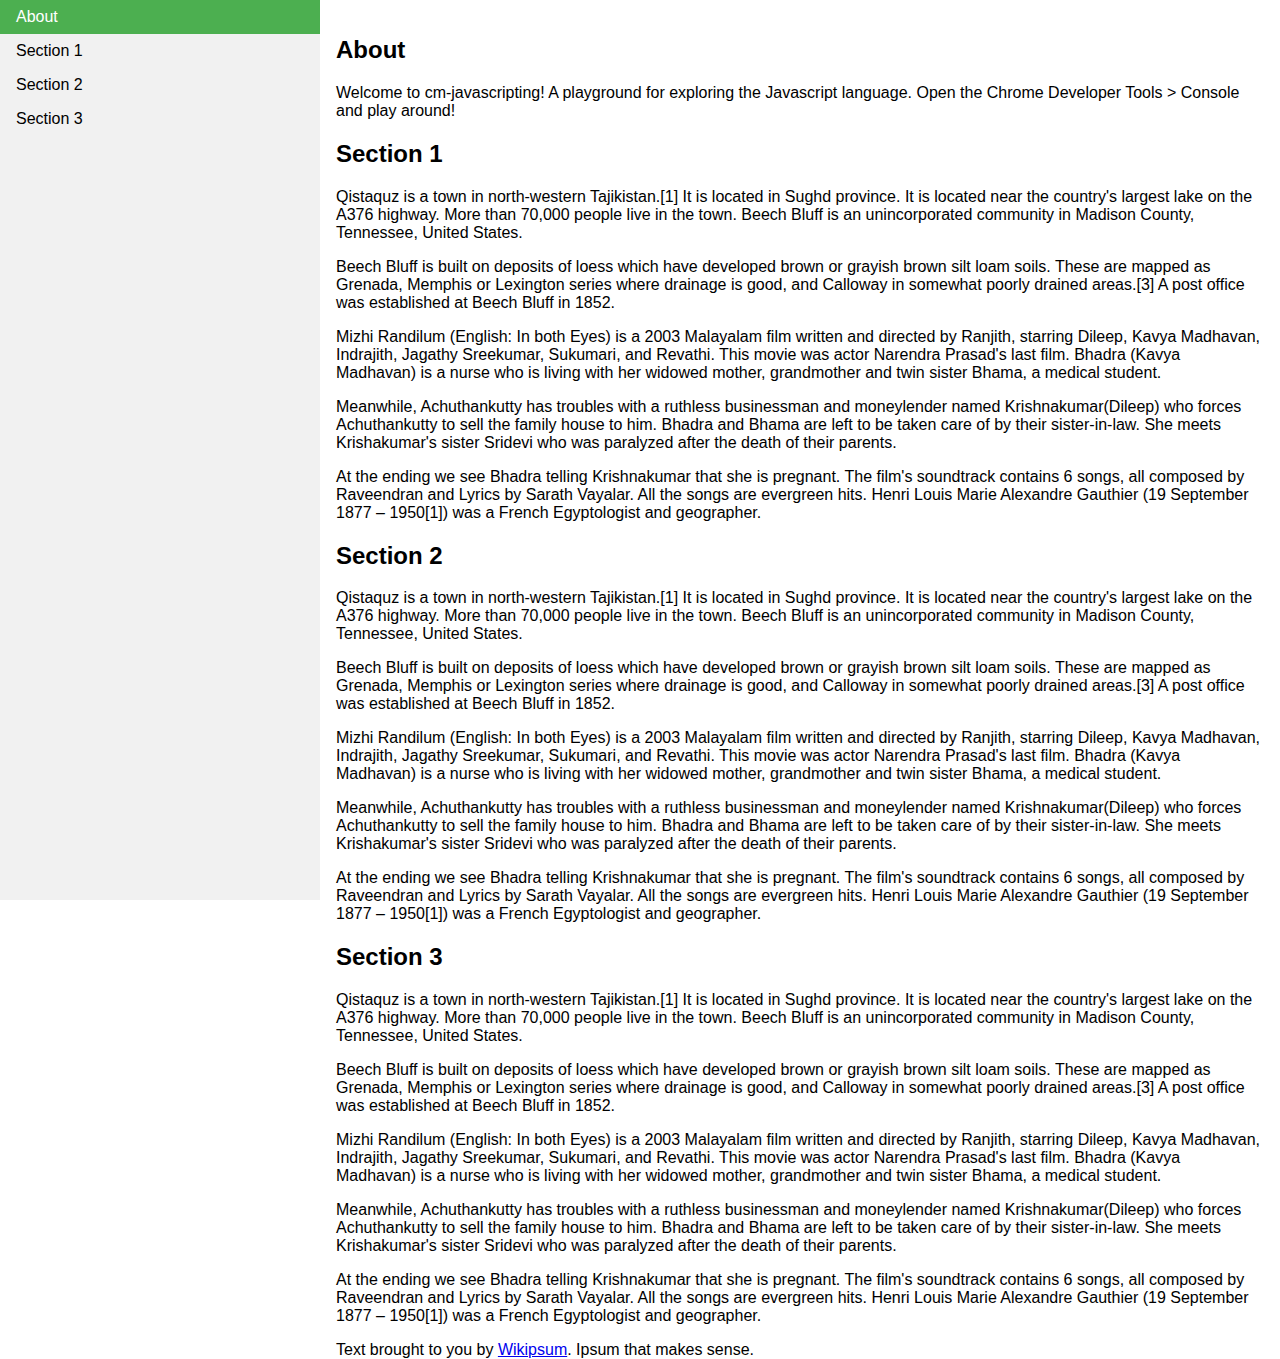
<file: index-a3.html>
<!DOCTYPE html>
<html>
  <head>
    <meta charset="utf-8">
    <title>cm-javascripting</title>
    <style>
      body {
        font-family: sans-serif;
        margin: 0;
      }
      ul {
        list-style-type: none;
        margin: 0;
        padding: 0;
        width: 25%;
        background: #f1f1f1;
        position: fixed;
        height: 100%; /* makes it so the sidebar spans the entire window height */
        overflow: auto; /* enables sidebar scrolling */
      }
      li a {
        display: block;
        color: #000;
        text-decoration: none;
        padding: 8px 16px;
      }
      /* li a:hover {
        background-color: #555555;
        color: #FFFFFF;
      } */
      li a.active {
        background-color: #4CAF50;
        color: white;
      }
      li a:hover:not(.active){
        background-color: #555;
        color: white;
      }
      
      #content {
        margin-left:25%;
        padding:16px;
        height:1000px;
      }

      .red {
        color: red;
      }
      .orange {
        color: orange;
      }
      .yellow {
        color: yellow;
      }
      .green {
        color: green;
      }
      .blue {
        color: blue;
      }
      .purple {
        color: purple;
      }      
            
    </style>
  </head>
  <body>
    
    <div id="sidebar">
      <ul>
        <li><a class="active" href="#about">About</a></li>
        <li><a href="#section1">Section 1</a></li>
        <li><a href="#section2">Section 2</a></li>
        <li><a href="#section3">Section 3</a></li>
      </ul>
    </div>

    <div id="content">
    
      <div id="about">
        <h2>About</h2>
        <p>Welcome to cm-javascripting! A playground for exploring the Javascript language. Open the Chrome Developer Tools > Console and play around!</p>
      </div>
    
      <div id="section1">
        <h2>Section 1</h2>
        <p class="p1 first">Qistaquz is a town in north-western Tajikistan.[1] It is located in Sughd province. It is located near the country's largest lake on the A376 highway. More than 70,000 people live in the town. Beech Bluff is an unincorporated community in Madison County, Tennessee, United States.</p>
        <p id="second" class="p2">Beech Bluff is built on deposits of loess which have developed brown or grayish brown silt loam soils. These are mapped as Grenada, Memphis or Lexington series where drainage is good, and Calloway in somewhat poorly drained areas.[3] A post office was established at Beech Bluff in 1852.</p>
        <p id="change-me" class="p3">Mizhi Randilum (English: In both Eyes) is a 2003 Malayalam film written and directed by Ranjith, starring Dileep, Kavya Madhavan, Indrajith, Jagathy Sreekumar, Sukumari, and Revathi. This movie was actor Narendra Prasad's last film. Bhadra (Kavya Madhavan) is a nurse who is living with her widowed mother, grandmother and twin sister Bhama, a medical student.</p>
        <p class="p4 empty-us">Meanwhile, Achuthankutty has troubles with a ruthless businessman and moneylender named Krishnakumar(Dileep) who forces Achuthankutty to sell the family house to him. Bhadra and Bhama are left to be taken care of by their sister-in-law. She meets Krishakumar's sister Sridevi who was paralyzed after the death of their parents.</p>
        <p class="p5 last">At the ending we see Bhadra telling Krishnakumar that she is pregnant. The film's soundtrack contains 6 songs, all composed by Raveendran and Lyrics by Sarath Vayalar. All the songs are evergreen hits. Henri Louis Marie Alexandre Gauthier (19 September 1877 – 1950[1]) was a French Egyptologist and geographer.</p>          
      </div>
      <div id="section2">
        <h2>Section 2</h2>
        <p class="p1 first">Qistaquz is a town in north-western Tajikistan.[1] It is located in Sughd province. It is located near the country's largest lake on the A376 highway. More than 70,000 people live in the town. Beech Bluff is an unincorporated community in Madison County, Tennessee, United States.</p>
        <p id="empty-me" class="p2">Beech Bluff is built on deposits of loess which have developed brown or grayish brown silt loam soils. These are mapped as Grenada, Memphis or Lexington series where drainage is good, and Calloway in somewhat poorly drained areas.[3] A post office was established at Beech Bluff in 1852.</p>
        <p class="p3 empty-us">Mizhi Randilum (English: In both Eyes) is a 2003 Malayalam film written and directed by Ranjith, starring Dileep, Kavya Madhavan, Indrajith, Jagathy Sreekumar, Sukumari, and Revathi. This movie was actor Narendra Prasad's last film. Bhadra (Kavya Madhavan) is a nurse who is living with her widowed mother, grandmother and twin sister Bhama, a medical student.</p>
        <p class="p4">Meanwhile, Achuthankutty has troubles with a ruthless businessman and moneylender named Krishnakumar(Dileep) who forces Achuthankutty to sell the family house to him. Bhadra and Bhama are left to be taken care of by their sister-in-law. She meets Krishakumar's sister Sridevi who was paralyzed after the death of their parents.</p>
        <p class="p5 last">At the ending we see Bhadra telling Krishnakumar that she is pregnant. The film's soundtrack contains 6 songs, all composed by Raveendran and Lyrics by Sarath Vayalar. All the songs are evergreen hits. Henri Louis Marie Alexandre Gauthier (19 September 1877 – 1950[1]) was a French Egyptologist and geographer.</p>
      </div>
      <div id="section3">
        <h2>Section 3</h2>
        <p class="p1 first">Qistaquz is a town in north-western Tajikistan.[1] It is located in Sughd province. It is located near the country's largest lake on the A376 highway. More than 70,000 people live in the town. Beech Bluff is an unincorporated community in Madison County, Tennessee, United States.</p>
        <p class="p2">Beech Bluff is built on deposits of loess which have developed brown or grayish brown silt loam soils. These are mapped as Grenada, Memphis or Lexington series where drainage is good, and Calloway in somewhat poorly drained areas.[3] A post office was established at Beech Bluff in 1852.</p>
        <p class="p3 empty-us">Mizhi Randilum (English: In both Eyes) is a 2003 Malayalam film written and directed by Ranjith, starring Dileep, Kavya Madhavan, Indrajith, Jagathy Sreekumar, Sukumari, and Revathi. This movie was actor Narendra Prasad's last film. Bhadra (Kavya Madhavan) is a nurse who is living with her widowed mother, grandmother and twin sister Bhama, a medical student.</p>
        <p class="p4">Meanwhile, Achuthankutty has troubles with a ruthless businessman and moneylender named Krishnakumar(Dileep) who forces Achuthankutty to sell the family house to him. Bhadra and Bhama are left to be taken care of by their sister-in-law. She meets Krishakumar's sister Sridevi who was paralyzed after the death of their parents.</p>
        <p class="p5 last">At the ending we see Bhadra telling Krishnakumar that she is pregnant. The film's soundtrack contains 6 songs, all composed by Raveendran and Lyrics by Sarath Vayalar. All the songs are evergreen hits. Henri Louis Marie Alexandre Gauthier (19 September 1877 – 1950[1]) was a French Egyptologist and geographer.</p>
      </div>
      <div id="footer">
        Text brought to you by <a href="http://www.wikipsum.com/">Wikipsum</a>. Ipsum that makes sense.
      </div>
                
    </div>

    <script>
        console.log("begin script");

        // Insert your code here
                        
        console.log("end script");
      </script>

  </body>
</html>
</file>
<file: events/style.css>
body {
  font-family: sans-serif;
  margin: 0;
}
ul {
  list-style-type: none;
  margin: 0;
  padding: 0;
  width: 25%; /* matches the margin-left offset set in the #content selector */
  background: #f1f1f1;
  position: fixed;
  height: 100%; /* makes it so the sidebar spans the entire window height */
  overflow: auto; /* enables sidebar scrolling */
}
li a {
  display: block;
  color: #000;
  text-decoration: none;
  padding: 8px 16px;
}      
li a.active {
  background-color: #4CAF50;
  color: white;
}
li a:hover:not(.active){
  background-color: #555;
  color: white;
}      
#content {
  margin-left:25%;
  padding:1px 16px;
  height:1000px;
}
#footer {
  margin-top: 20px;
  margin-bottom: 20px;
}

.red {
  color: red;
}
.orange {
  color: orange;
}
.yellow {
  color: yellow;
}
.green {
  color: green;
}
.blue {
  color: blue;
}
.purple {
  color: purple;
}
</file>
